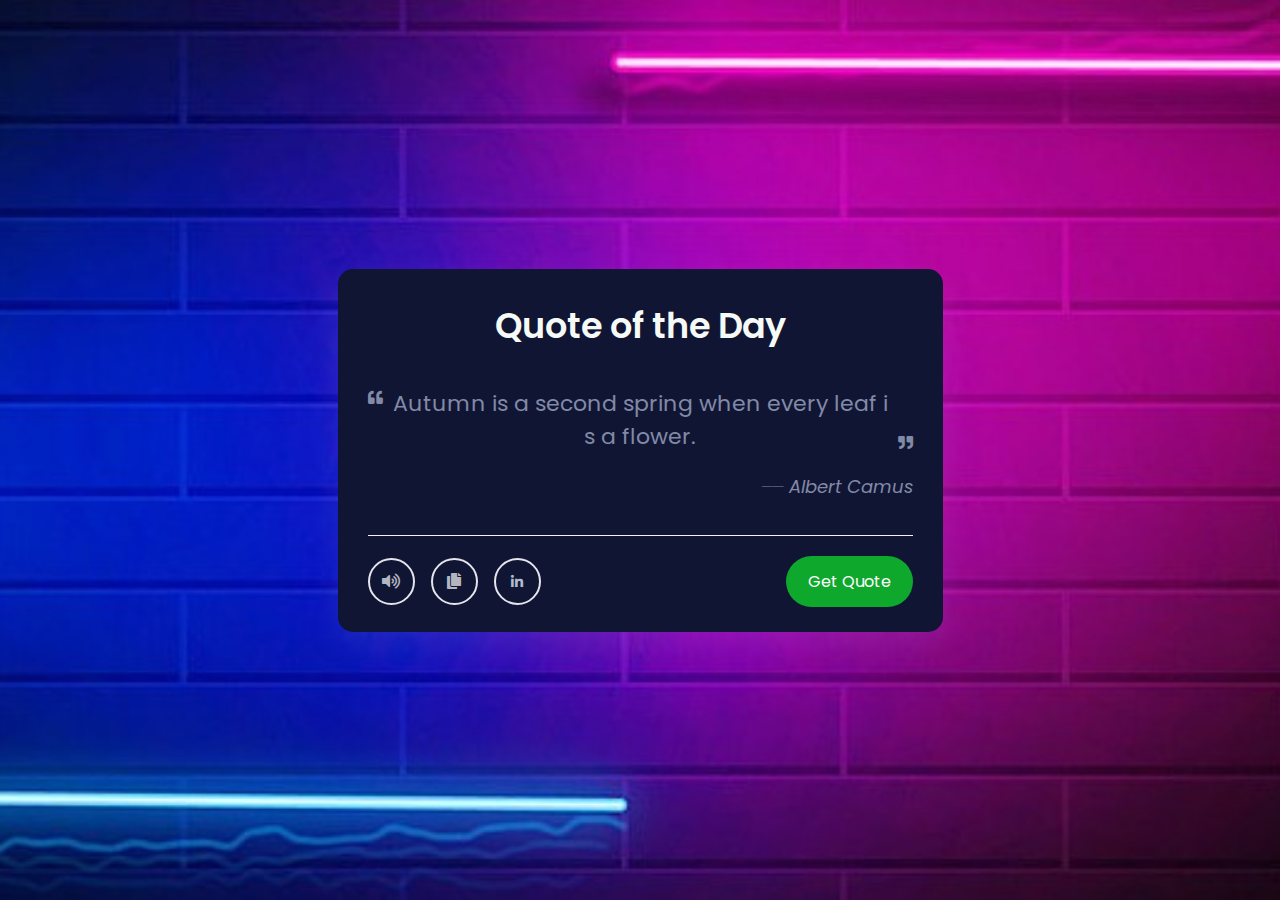
<file: index.html>
<!DOCTYPE html>
<html lang="en" dir="ltr">
  <head>
    <meta charset="utf-8">  
     <title>Quote generator</title>
    <link rel="stylesheet" href="style.css">
    <meta name="viewport" content="width=device-width, initial-scale=1.0">
    <link rel="stylesheet" href="https://cdnjs.cloudflare.com/ajax/libs/font-awesome/5.15.3/css/all.min.css"/>
  </head>
  <body>
    <div class="wrapper">
      <header>Quote of the Day</header>
      <div class="content">
        <div class="quote-area">
          <i class="fas fa-quote-left"></i>
          <p class="quote">Autumn is a second spring when every leaf is a flower.</p>
          <i class="fas fa-quote-right"></i>
        </div>
        <div class="author">
          <span>__</span>
          <span class="name">Albert Camus</span>
        </div>
      </div>
      <div class="buttons">
        <div class="features">
          <ul>
            <li class="speech"><i class="fas fa-volume-up"></i></li>
            <li class="copy"><i class="fas fa-copy"></i></li>
            <li class="linkedin">
              <a href="https://www.linkedin.com/in/sandip-bhandari-b1ab0022b/" target="_blank">
                <i class="fab fa-linkedin-in fa-sm" style="color: rgb(175, 188, 208);"></i>
              </a>
          </li>
          </ul>
          <button>Get Quote</button>
        </div>
      </div>
    </div>
    <script src="script.js"></script>
  </body>
</html>
</file>
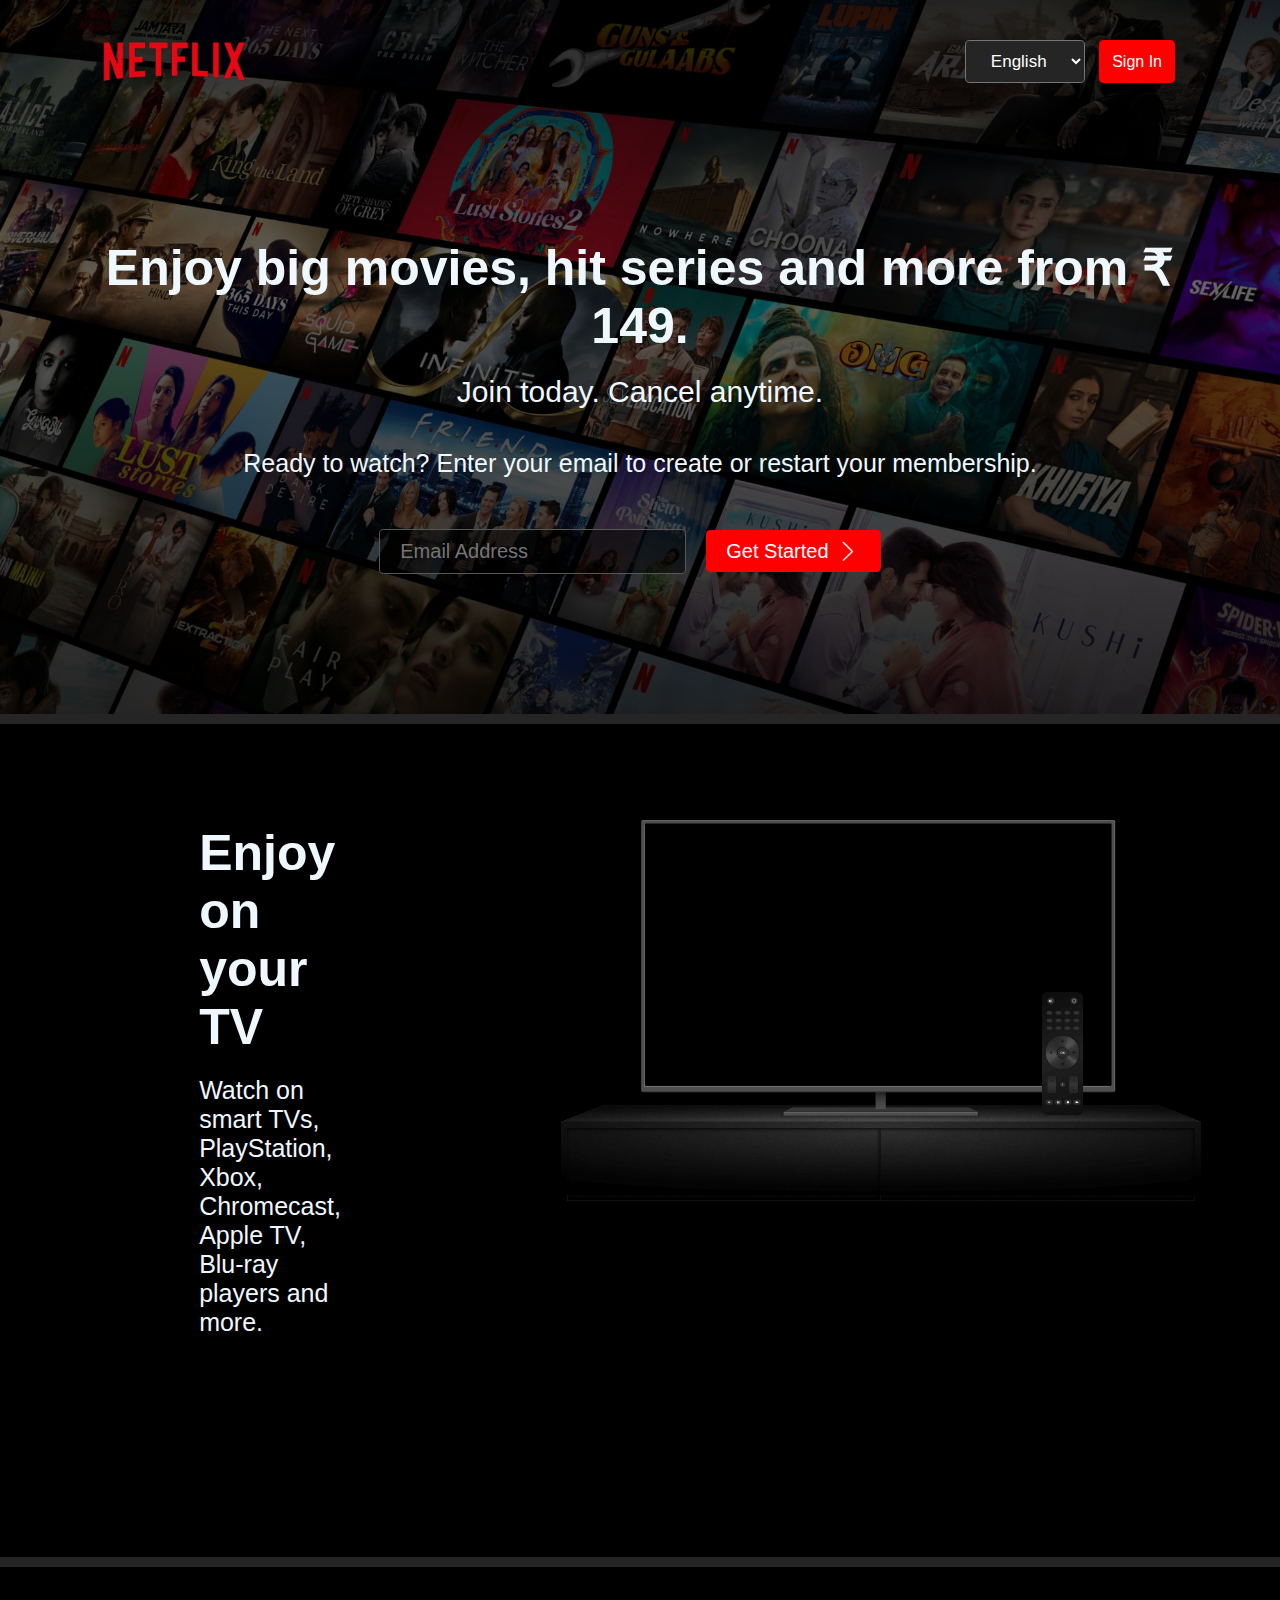
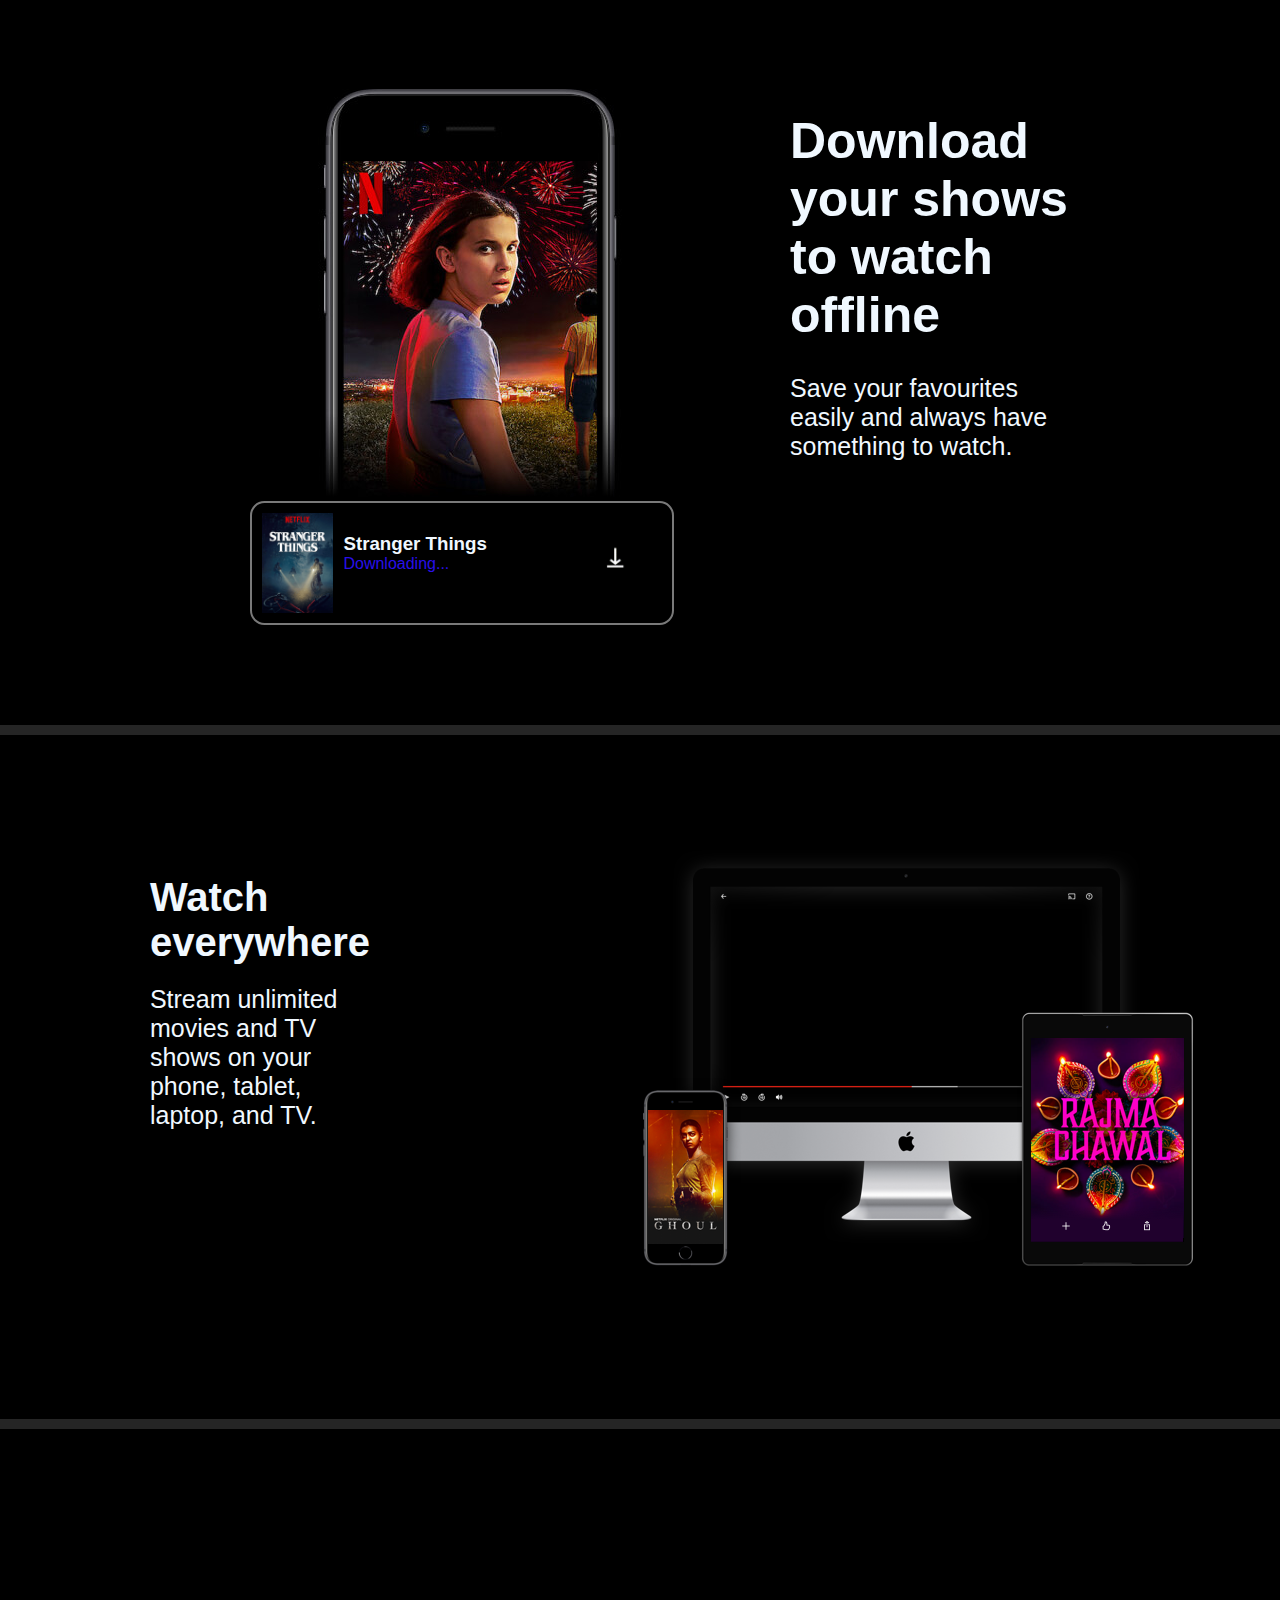
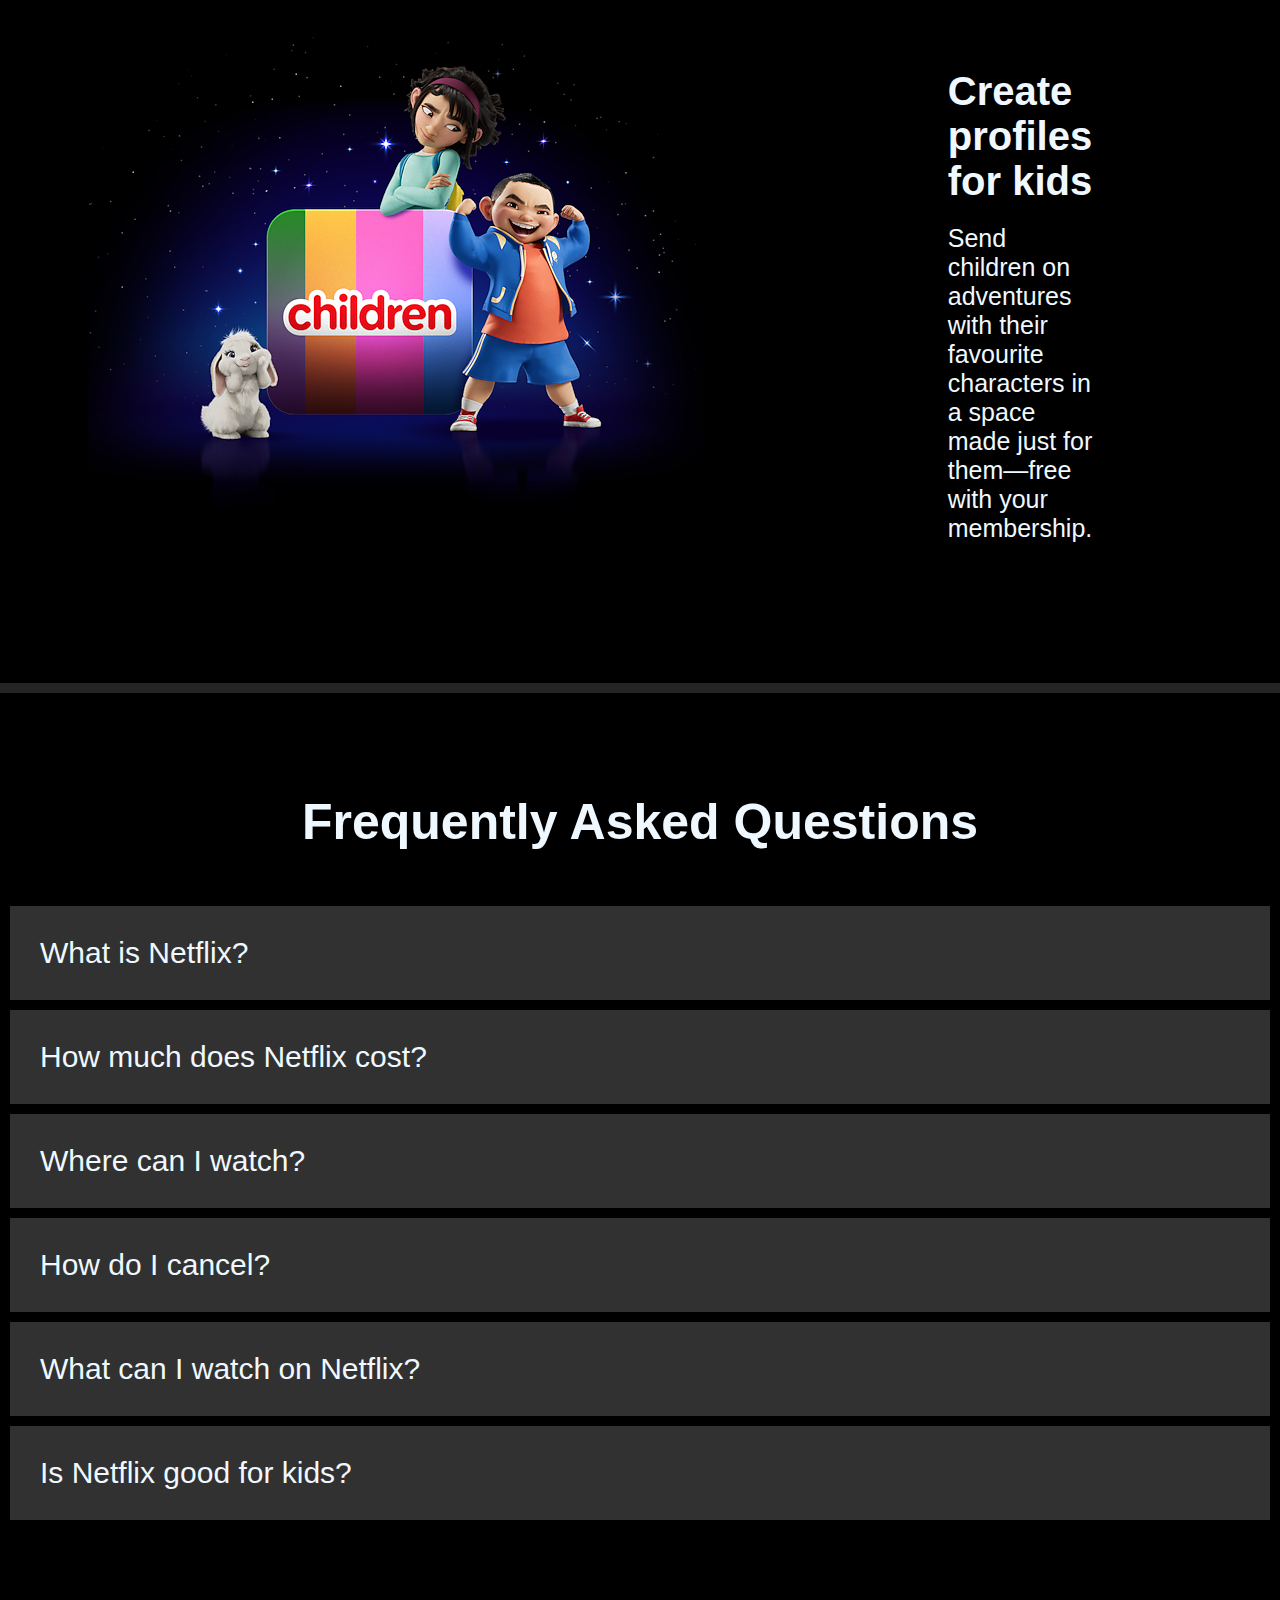
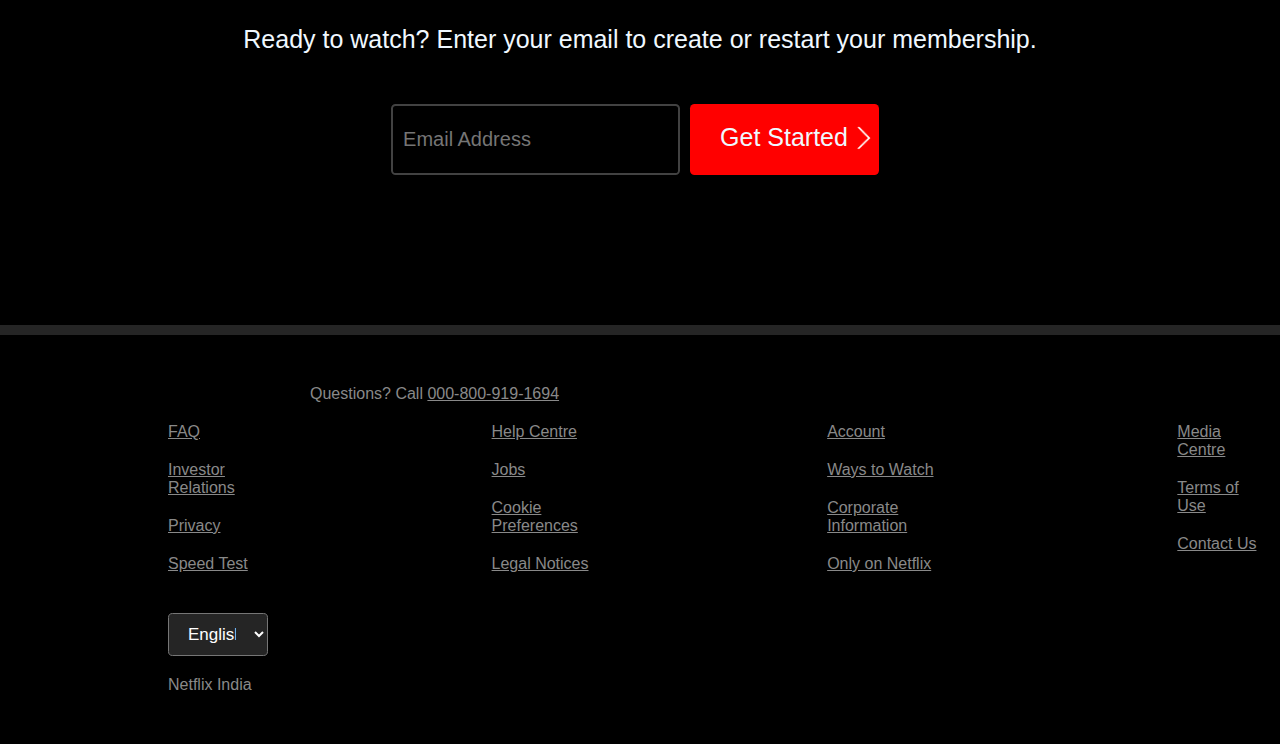
<file: Netflix-clone/index.html>
<!DOCTYPE html>
<html lang="en">
<head>
    <meta charset="UTF-8">
    <meta name="viewport" content="width=device-width, initial-scale=1.0">
    <link rel="icon" href="./netflix-icon.png">
    <link rel="stylesheet" href="./css/style-landing-page.css">
    <title>Netflix Clone Page</title>
<body>

   

    <div class="sec-1">

        <div class="sec-1-top">

        <div class="n-left">
            <img src="./pics/netflix_logo.png">
        </div>

        <div class="n-right">
            <ul>
                <li><select id="lang">
                    <option lang="en">English</option>
                    <option lang="hi">हिन्दी</option>
                    </select></li>
                <li><a href="./sites/app.html" class="login">Sign In</a></li>
            </ul>
        </div>

        </div>
        
        <div class="sec-1-bottom">
            <div class="sec-1-bottom-content">
                <div class="sec-1-bottom-content-text">
                    <h1 class="sec-1-bottom-content-title">Enjoy big movies, hit series and more from ₹ 149.</h1>
                <p class="joining-text">Join today. Cancel anytime.</p>
                <p>Ready to watch? Enter your email to create or restart your membership.</p>
                </div>
                
                
        </div>
            <div class="sec-1-bottom-form">
                <input type="email" placeholder="Email Address" id="sec-1-form-input"><a href="./sites/app.html">Get Started <img src="./pics/get-started-arrow.png" alt=""></a>
            </div>
                
        </div>

    </div>

    <div class="break"></div>

    <div class="sec-2">
        <div class="sec-2-text">
            <h1>Enjoy on your TV</h1>
            <p>Watch on smart TVs, PlayStation, Xbox, Chromecast, Apple TV, Blu-ray players and more.</p>
        </div>

        <div class="sec-2-img">
            <img src="./pics/tv.png">
        </div>
    </div>

    <div class="break"></div>

    <div class="sec-3">
        <div class="sec-3-img">
            <div class="sec-3-banner">
                <img src="./pics/mobile-0819.jpg">
                <div class="demo-download">
                   <img src="./pics/boxshot.png">
                   <div class="download-text">
                        <h3>Stranger Things</h3> 
                        <div class="downloading">Downloading... </div>
                       
                   </div>
                     <img class="demo-download-vid" src="./pics/downloaded.gif">
                </div>
            </div>
            
        </div>

        <div class="sec-3-text">
            <h1>Download your shows to watch offline
            </h1>
            <p>Save your favourites easily and always have something to watch.</p>
        </div>
    </div>

    <div class="break"></div>

    <div class="sec-4">
        <div class="sec-4-text">
            <h3>Watch everywhere</h3>
            <p>Stream unlimited movies and TV shows on your phone, tablet, laptop, and TV.</p>
        </div>

        <div class="sec-4-img">
            <img src="./pics/device-pile-in.png">
        </div>
    </div>

    <div class="break"></div>

    <div class="sec-5">
        <div class="sec-5-img">
            <img src="./pics/kidmode.png" alt="">
        </div>

        <div class="sec-5-text">
            <h3>Create profiles for kids</h3>
            <p>Send children on adventures with their favourite characters in a space made just for them—free with your membership.</p>
        </div>
    </div>

    <div class="break"></div>

    <div class="sec-6">
        <h1 class="sec-6-title">
            Frequently Asked Questions
        </h1>
        <div class="q-1">
            What is Netflix?
        </div>

            <div class="q-1 ans">
                <p>Netflix is a streaming service that offers a wide variety of award-winning TV shows, movies, anime, documentaries and more – on thousands of internet-connected devices.</p>
                <p>You can watch as much as you want, whenever you want, without a single ad – all for one low monthly price. There's always something new to discover, and new TV shows and movies are added every week!</p>
            </div>


        <div class="q-2">
            How much does Netflix cost?
        </div>
        <div class="q-3">
            Where can I watch?
        </div>
        <div class="q-4">
            How do I cancel?
        </div>
        <div class="q-5">
            What can I watch on Netflix?
        </div>
        <div class="q-6">
            Is Netflix good for kids?
        </div>
    </div>
        <div class="sec-7">
            <div class="sec-7-text">
                Ready to watch? Enter your email to create or restart your membership.
            </div>

            <div class="sec-7-form">
                <input type="email" placeholder="Email Address" id="sec-7-form-input"><a>Get Started<img src="./pics/get-started-arrow.png"></a>
            </div>
        </div>
    <div class="break"></div>
        
    <div class="sec-8">
        <div class="sec-8-text">
            Questions? Call <a href="#">000-800-919-1694</a> 
        </div>

        <div class="sec-8-links">
            <div class="sec-8-links-1">
                <a href="#">FAQ</a>
                <a href="#">Investor Relations</a>
                <a href="#">Privacy</a>
                <a href="#">Speed Test</a>
            </div>
            <div class="sec-8-links-2">
                <a href="#">Help Centre</a>
                <a href="#">Jobs</a>
                <a href="#">Cookie Preferences</a>
                <a href="#">Legal Notices</a>
            </div>
            <div class="sec-8-links-3">
                <a href="#">Account</a>
                <a href="#">Ways to Watch</a>
                <a href="#">Corporate Information</a>
                <a href="#">Only on Netflix</a>
            </div>
            <div class="sec-8-links-4">
                <a href="#">Media Centre</a>
                <a href="#">Terms of Use</a>
                <a href="#">Contact Us</a>
            </div>
            
        </div>

        
        <select id="sec-8-lang">
                <option lang="en">English</option>
                <option lang="hi">हिन्दी</option>
        </select>

        <div class="sec-8-p">
            Netflix India
        </div>
        
    </div>
</body>
</html>
</file>
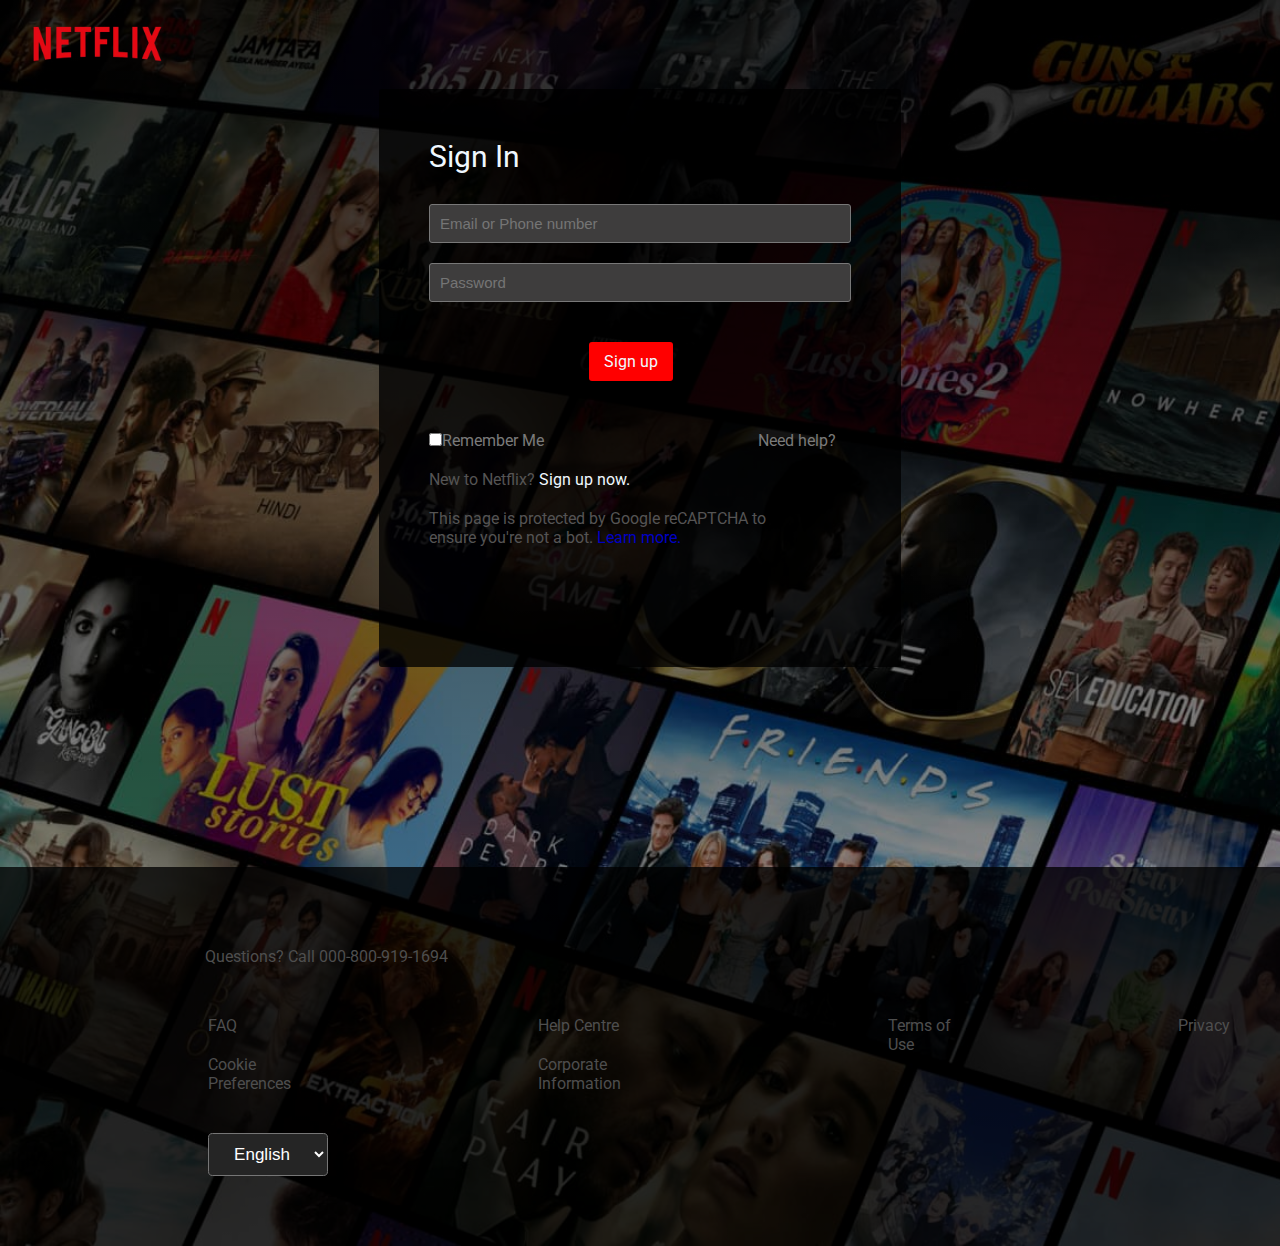
<file: Netflix-clone/sites/login.html>
<!DOCTYPE html>
<html lang="en">
<head>
    <meta charset="UTF-3">
    <meta name="viewport" content="width=device-width, initial-scale=1.0">
    <link rel="stylesheet" href="../css/style-login.css">
    <link rel="icon" href="../netflix-icon.png">
    <title>Netflix Clone Page</title>
</head>
<body>
    <div class="sec-1">
        <img src="../pics/netflix_logo.png"><a href="../index.html">  </a>
    </div>

    <div class="sec-2">
        <div class="sec-2-title">
            Sign In
        </div>

        <input type="email" placeholder="Email or Phone number">

        <input type="password" placeholder="Password">

        <div class="Sign-up"><a href="./app.html" >Sign up</a></div> 

        <ul class="sec-2-text-1">
            <li class="rem-div"><input type="checkbox" id="remember"><label for="remember" class="remember">Remember Me</label></li>
            <li><a href="#">Need help?</a></li>
        </ul>
        
        <div class="sec-2-Sign-up">
            New to Netflix? <a href="#">Sign up now.</a>
        </div>
        <p class="sec-2-reCaptcha">
            This page is protected by Google reCAPTCHA to ensure you're not a bot. <a href="#">Learn more.</a> 
        </p>
        
    </div>


    <div class="sec-3">

        <div class="sec-3-title">
            <p>Questions? Call <a href="#">000-800-919-1694</a> </p>
        </div>

        <div class="sec-3-links">
            <div class="sec-3-links-1">
                <a href="#">FAQ</a>
                <a href="#">Cookie Preferences</a>
            </div>
            <div class="sec-3-links-2">
                <a href="#">Help Centre</a>
                <a href="#">Corporate Information</a>
            </div>
            <div class="sec-3-links-3">
                <a href="#">Terms of Use</a>
            </div>
            <div class="sec-3-links-4">
                <a href="#">Privacy</a>
            </div>
            
        </div>

        <select class="sec-3-lang">
            <option lang="en">English</option>
            <option lang="hi">हिन्दी</option>
    </select>
    </div>
    
</body>
</html>
</file>
<file: style.css>
/* Import Google Font - Poppins */
@import url('https://fonts.googleapis.com/css2?family=Poppins:wght@400;500;600;700&display=swap');
*{
  margin: 0;
  padding: 0;
  box-sizing: border-box;
  font-family: 'Poppins', sans-serif;
}
body{
  display: flex;
  align-items: center;
  justify-content: center;
  /* background-color: black; */
  min-height: 100vh;
  background-image: url(scene3.jpg);
  height: 100%;
  

  background-position: center;
  background-repeat: no-repeat;
  background-size: cover;
}
.wrapper{
  width: 605px;
  background: #111534;
  border-radius: 15px;
  padding: 30px 30px 25px;
  box-shadow: 0 12px 35px rgba(226, 218, 218, 0.1);
}
header{
    color: #f6faf6
}
.content :where(i, p, span){
  color: #818aa6;
}
.wrapper header{
  font-size: 35px;
  font-weight: 600;
  text-align: center;
}
.wrapper .content{
  margin: 35px 0;
}
.content .quote-area{
  display: flex;
  justify-content: center;
}
.quote-area i{
  font-size: 15px;
}
.quote-area i:first-child{
  margin: 3px 10px 0 0;
}
.quote-area i:last-child{
  display: flex;
  margin: 0 0 3px 10px;
  align-items: flex-end;
}
.quote-area .quote{
  font-size: 22px;
  text-align: center;
  word-break: break-all;
}
.content .author{
  display: flex;
  font-size: 18px;
  margin-top: 20px;
  font-style: italic;
  justify-content: flex-end;
}
.author span:first-child{
  margin: -7px 5px 0 0;
  font-family: monospace;
}
.wrapper .buttons{
  border-top: 1px solid hsl(0, 45%, 96%);
}
.buttons .features{
  display: flex;
  margin-top: 20px;
  align-items: center;
  justify-content: space-between;
}
.features ul{
  display: flex;
}
.features ul li{
  margin: 0 8px;
  height: 47px;
  width: 47px;
  display: flex;
  cursor: pointer;
  color: #b3b6c1;
  list-style: none;
  border-radius: 50%;
  align-items: center;
  justify-content: center;
  border: 2px solid #e3e5eb;
  transition: all 0.3s ease;
}
.features ul li:first-child{
  margin-left: 0;
}
ul li:is(:hover, .active){
  color: #f5f1f1;
  background: #2f439d;
}
ul .speech.active{
  pointer-events: none;
}
.buttons button{
  border: none;
  color: #fff;
  outline: none;
  font-size: 16px;
  cursor: pointer;
  padding: 13px 22px;
  border-radius: 30px;
  background: #0ea82d;
}
.buttons button.loading{
  opacity: 0.7;
  pointer-events: none;
}


/* .author {
  position: relative;
  text-align: center;
  padding: 10px;
}

.author-photo {
  background-size: cover;
  width: 100px;
  height: 100px;
  border-radius: 50%;
  margin: 0 auto 10px;
}

.name {
  font-size: 20px;
  font-weight: bold;
} */
</file>
<file: Netflix-clone/css/style-landing-page.css>
::-webkit-scrollbar{
    background-color: transparent;
    width: 10px;
}

::-webkit-scrollbar-corner{
    background-color: black;
}

::-webkit-scrollbar-thumb{
    background-color: #720000;
}

::selection{
    background-color: #424242;
    color: #ffffff;
}

*{
    margin: 0;
    padding: 0;
    font-family: 'Roboto', sans-serif;
    scroll-behavior: smooth;
}

body{
    background-color: rgb(0, 0, 0);
    color: aliceblue;
}

.break {
    background-color: #252525;
    height: 10px;
    max-width: 100vw;
}


.sec-1{
    display: flex;
    flex-direction: column;
    padding: 0 100px 120px 100px;
    background-image: linear-gradient(to top,rgba(0, 0, 0, 0.8)0,rgba(0, 0, 0, 0.463)60%,rgba(0, 0, 0, 0.8)100%),url("../pics/sec-1-banner.jpg");
    background-size:cover;
    max-width: 100vw;
    justify-content: center;
    background-repeat: no-repeat;
   
}   
.sec-1 div{
    padding: 10px 0 ;
}
.sec-1 h1{
 font-size: 50px;
 font-family: 'Roboto', sans-serif;

}
.sec-1-top{
    display: flex;
    justify-content: space-between;
    padding:20px 100px;
    
}
.sec-1-top img{
    height: 50px;
    padding-top: 15px;
}

.sec-1-top ul{
    list-style-type: none;
    padding-top: 20px;
}

.sec-1-top ul li {
    display: inline;
    margin: 5px;
}

#lang{
    background-color:rgb(37, 37, 37) ;
    text-align: center;
    color: #ffffff;
    font-size: 17px;
    width: 120px;
    padding: 10px 15px;
    border-style:  rgb(123, 123, 123) 1px solid;   
    border-radius:0.2875rem;
}

.login{
    background-color: red;
    padding: 13px;
    width: 26px;
    border-style: red solid;
    border-width: 0.0625rem;    
    border-radius:0.2875rem;
}

.login:hover{
    background-color:rgb(217, 0, 0);
}

.n-right a:link{
    color: #ffffff;
    text-decoration: none;
}

.n-right a:visited{
    color: #ffffff;
    text-decoration: none;
}

.sec-1-bottom{
    display: flex;
    flex-direction: column;
    justify-content: center;
    align-items: center;
}

.sec-1-bottom .joining-text{
    font-size: 30px;
}

.sec-1-bottom-content{
    display: flex;
    flex-direction: column;
}

.sec-1-bottom-content-title{
    margin-top: 100px;
    font-family:NetflixSans_W_bd;
    text-align: center;
    font-size: 42px;
}
.sec-1-bottom p{
    text-align: center;
    padding: 20px;
    font-size: 25px;
}
.sec-1-bottom-form a{
    background-color: red;
    padding: 10px 20px;
    font-size: 20px;
    height: 100px;
    margin: 1em;
    color:white;
    text-decoration:none;
    border-radius:0.2875rem;
}

.sec-1-bottom-form a:hover{
    background-color: rgb(217, 0, 0);
}

.sec-1-bottom-form input{
    background-color: rgba(0, 0, 0, 0.521);
    color: #424242;
    max-width: 400px;
    padding: 10px 20px;
    font-size: 20px;
    border: 1px solid rgb(87, 87, 87);
    border-radius:0.2875rem;
}

.sec-1-bottom-form img{
    position: relative;
    top: 8px;
    height: 30px;
}

.sec-2{
    display: flex;
    margin-bottom: 100px;
    max-width: 100vw;
    justify-content: center;
}

.Sign-up a{
    margin-left: 140px;
    margin-right: auto;
}

.sec-2-text{
    padding: 100px 220px;
    font-size: 25px;
}
.sec-2-text h1{
    font-family: 'Roboto', sans-serif;


}
.sec-2-img{
    padding-right: 100px;
    
}

.sec-2 p{
    padding:  20px 0px;
    font-size: 25px;
}

.sec-3{
    margin-top: 50px;
    display: flex;
    margin-bottom: 100px;
    justify-content: center;
}

.sec-3-text h1{
    font-family: 'Roboto', sans-serif;

}

.sec-3-text p{
    padding: 30px 0px;
}
.sec-3-text{
    padding-right: 200px;
    padding-top: 95px;
    font-size: 25px;
}
.sec-3-img{
    padding-left: 150px;;
}
.demo-download{
    position: relative;
    left:100px;
    padding: 10px;
    border: 2px rgb(121, 121, 121) solid;
    border-radius:0.9rem;
    width: 400px;
    display: flex;
}
.downloading{
    color: rgb(41, 15, 234);
}
.download-text{
    max-width: 200px;
    padding:20px  10px;
}

.demo-download img{
    height: 100px;
}

.demo-download-vid{
    height: 55px !important;
    position: relative;
    top: 17px;
    left:70px;
    padding: 0;
}

.sec-4{
    display: flex;
    padding-top: 100px;
    margin-bottom: 100px;
    justify-content:center ;
}
.sec-4-text{
    padding:40px 220px;
}
.sec-4-text h3{
    font-family: 'Roboto', sans-serif;

    font-size: 40px;
}
.sec-4 img{
    padding-right: 120px;
}
.sec-4-text p{
    padding-top: 20px;
    font-size: 25px;
}

.sec-5{
    display: flex;
    padding-top: 200px;
    margin-bottom: 100px;
    justify-content:center ;
}

.sec-5 img{
    padding-left: 120px;
}

.sec-5-text{
    padding:40px 220px;
}

.sec-5-text h3{
    font-family: 'Roboto', sans-serif;

    font-size: 40px;
}

.sec-5-text p{
    padding-top: 20px;
    font-size: 25px;
}

.sec-6{
    display: flex;
    padding-top: 100px;
    flex-direction: column;
    align-items: center;
    
}

.sec-6 h1{
    margin-bottom: 50px;
    font-size: 50px;
    font-family: 'Roboto', sans-serif;
    font-weight: bolder;
}

.sec-6 div{
    background-color: #313131;
    margin: 5px;
    min-width: 1200px;
    padding: 30px;
    font-size: 30px;
}

[class~="ans"]{
    display: none !important;
}

.sec-6 div:hover div[class~="ans"]{
    height:100px;
}

.sec-6 div:hover{
    background-color: #424242;
}

.sec-7{
    padding: 100px 20px;
    text-align: center;
    font-size: 25px;
    justify-content:center ;
}

.sec-7-form{
    display: flex;
    padding: 50px;
    justify-content:  center;
}

.sec-7-form input{
    background-color: black;
    height: 47px;
    padding: 10px;
    font-size: 20px;
    color: #494949;
    max-width: 350px;
    border: 2px solid rgb(66, 66, 66);
    border-radius:0.2875rem;
}

.sec-7-form a{
    margin:  0 10px;
    padding:0 0 5px 30px;
    max-width:190px;
    display: flex;
    align-items: center;
    background-color: red;
    border-radius:0.2875rem;
}

.sec-7-form img{
    height: 35px;
}

.sec-7-form a:hover{
    background-color: rgb(217, 0, 0);
}

.Get-started-arrow{
    margin-left: 2px;
}

.sec-8{
    padding:  50px 10px;
    justify-content:center ;
}

.sec-8-text{
    color:#898989 ;
    padding-left: 300px;
}

.sec-8-text a{
    color:#898989 ;
}

.sec-8-links{
    display: flex;
    margin-left: 110px;
    padding-left: 48px;
    gap: 200px;
    justify-content: center;
}

.sec-8-links a{
    display: block;
    margin:  20px 0;
    color: #898989;
    
}

#sec-8-lang{
    background-color:rgb(37, 37, 37) ;
    text-align: center;
    color: #ffffff;
    font-size: 17px;
    width: 120px;
    padding: 10px 15px;
    border-style:  rgb(123, 123, 123) 1px solid;   
    border-radius:0.2875rem;
}

.sec-8 select{
    position: relative;
    left: 158px;
    max-width: 100px;
    margin: 20px 0 ;
}

.sec-8-p{
    padding: 0 158px;
    color: #898989;
}
</file>
<file: Netflix-clone/css/style-login.css>
@import url('https://fonts.googleapis.com/css2?family=AR+One+Sans&family=Pixelify+Sans&family=Roboto&family=Sofia+Sans+Condensed:wght@1&display=swap');


*{
    margin: 0;
    padding: 0;
}

::-webkit-scrollbar{
    background-color: black;
    width: 10px;
}

::-webkit-scrollbar-thumb{
    background-color: #720000;
}

::selection{
    background-color: #4e4e4e;
}

body{
    display: flex;
    flex-direction: column;
    background-image: linear-gradient(to top,rgba(0, 0, 0, 0.069),rgba(0, 0, 0, 0.8)),url("../pics/sec-1-banner.jpg");
    background-size:cover;
    background-repeat: no-repeat;
    min-height: 100vh;
}

.sec-1 img{
    height: 45px;
    padding: 20px 30px;
}

.sec-2{
    align-self: center;
    display: flex;
    flex-direction: column;
    font-family: 'Roboto', sans-serif;

    padding: 50px 30px 100px 30px;
    background-color: rgba(0, 0, 0, 0.772);
    border-radius:0.1875rem;
    min-height: 300px;
}

.sec-2>*{
    padding: 20px;
}
.Sign-up{
    margin:  20px 10px;
    padding:20px;
    
}

.Sign-up a{ 
    margin: 0 150px;
    background-color: red;
    padding: 10px 15px;
    color: aliceblue;
    text-decoration:none ;
    border-radius:0.1875rem;
}

.Sign-up a:hover{
    background-color: rgb(194, 1, 1);
}

.sec-2-title{
    color: aliceblue;
    padding: 0  0  20px 20px;
    font-size: 30px;

}

.sec-2 input{
    background-color: rgb(62, 61, 61);
    border: 1px solid rgb(120, 120, 120);
    width: 400px;
    color:white ;
    font-size: 15px;
    padding: 10px;
    margin: 10px 20px;
    border-radius: 0.1875rem;
}

.sec-2 ul {
    list-style-type: none;
    display: inline; }

.sec-2 ul li {
    display: inline; 
    color: rgb(122, 122, 122);
}

.rem-div input{
    margin: 0 !important;
    padding: 0 !important;    
    width: auto;
}   

.rem-div {
    margin-right: 90px;
}

.rem-div input::before{
    background-color: rgb(88, 88, 89);
}

.sec-2-text-1{
    padding:20px;
}


.sec-2-text-1 a{
    text-decoration: none;
    margin-left: 120px;
    color: rgb(122, 122, 122);
}

.sec-2-text-1 a:hover{
    text-decoration:underline;
}

.sec-2-Sign-up{
    color: rgb(85, 84, 84);
    padding: 0 20px;
}

.sec-2-Sign-up a{
    text-decoration: none;
    color: aliceblue;
}

.sec-2-Sign-up a:hover{
    text-decoration: underline;
}

.sec-2-reCaptcha{
    width: 340px;
    padding-left: 20px;
    color:rgb(85, 84, 84) ;
}

.sec-2-reCaptcha a{
    color: rgb(0, 0, 196);
    text-decoration: none;
}

.sec-2-reCaptcha a:hover{
    text-decoration: underline;
}


.sec-3{
    margin-top: 200px;
    background-color:rgba(0, 0, 0, 0.772); 
    padding: 50px;
}

.sec-3-title{
    color: #4e4e4e;
    font-family: 'Roboto', sans-serif;
}

.sec-3-title p{
    padding-left: 155px;
    margin: 30px 0 ;
}

.sec-3-title a{
    color: #4e4e4e;
    text-decoration: none;
}

.sec-3-title a:hover{
    text-decoration: underline;
}

.sec-3-links{
    display: flex;
    margin-left: 110px;
    padding-left: 48px;
    gap: 200px;
}

.sec-3-links a{
    display: block;
    font-family: 'Roboto', sans-serif;
    text-decoration: none;
    margin:  20px 0;
    color:#4e4e4e;
}

.sec-3-links a:hover{
    text-decoration: underline;
}

.sec-3-lang{
    background-color:rgb(37, 37, 37) ;
    text-align: center;
    color: #ffffff;
    font-size: 17px;
    width: 120px;
    padding: 10px 15px;
    border-style:  rgb(123, 123, 123) 1px solid;   
    border-radius:0.2875rem;
}




.sec-3 select{
    position: relative;
    left: 158px;
    min-width: 100px;
    margin: 20px 0 ;
}

.sec-3-p{
    padding: 0 158px;
    color: #898989;
}
</file>
